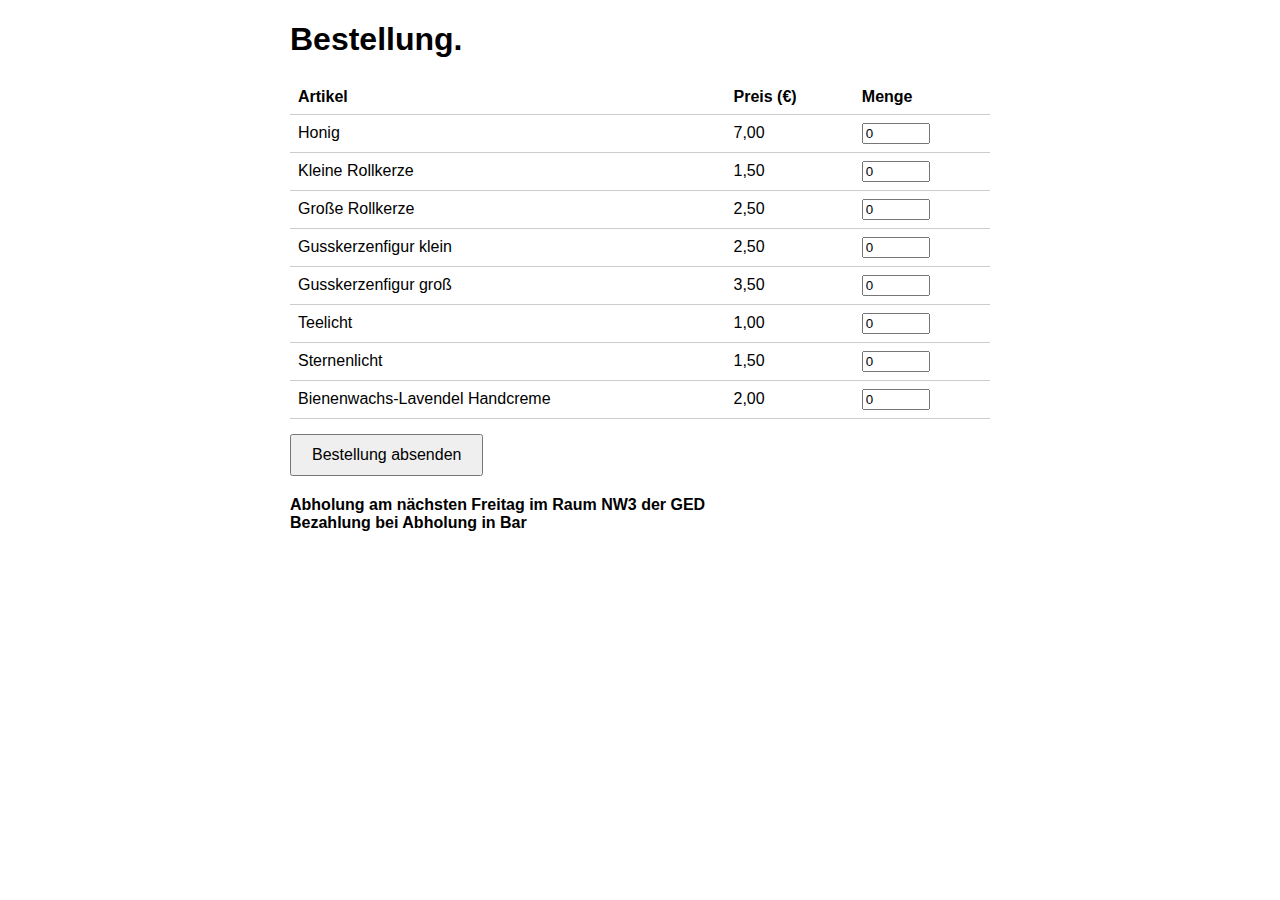
<file: Bestellung.html>
<!DOCTYPE html>
<html lang="de">
<head>
    <meta charset="UTF-8">
    <title>Bestellung</title>
    <style>
        body {
            font-family: Arial, sans-serif;
            max-width: 700px;
            margin: auto;
        }
        table {
            width: 100%;
            border-collapse: collapse;
        }
        th, td {
            border-bottom: 1px solid #ccc;
            padding: 8px;
            text-align: left;
        }
        input[type="number"] {
            width: 60px;
        }
        button {
            margin-top: 15px;
            padding: 10px 20px;
            font-size: 16px;
        }
        .info {
            margin-top: 20px;
            font-weight: bold;
        }
        .success {
            margin-top: 15px;
            color: green;
            font-weight: bold;
        }
        .error {
            margin-top: 15px;
            color: red;
            font-weight: bold;
        }
    </style>
</head>
<body>

<h1>Bestellung.</h1>

<table>
    <tr>
        <th>Artikel</th>
        <th>Preis (€)</th>
        <th>Menge</th>
    </tr>

    <tr><td>Honig</td><td>7,00</td><td><input type="number" min="0" value="0" id="honig"></td></tr>
    <tr><td>Kleine Rollkerze</td><td>1,50</td><td><input type="number" min="0" value="0" id="roll_klein"></td></tr>
    <tr><td>Große Rollkerze</td><td>2,50</td><td><input type="number" min="0" value="0" id="roll_gross"></td></tr>
    <tr><td>Gusskerzenfigur klein</td><td>2,50</td><td><input type="number" min="0" value="0" id="guss_klein"></td></tr>
    <tr><td>Gusskerzenfigur groß</td><td>3,50</td><td><input type="number" min="0" value="0" id="guss_gross"></td></tr>
    <tr><td>Teelicht</td><td>1,00</td><td><input type="number" min="0" value="0" id="teelicht"></td></tr>
    <tr><td>Sternenlicht</td><td>1,50</td><td><input type="number" min="0" value="0" id="stern"></td></tr>
    <tr><td>Bienenwachs-Lavendel Handcreme</td><td>2,00</td><td><input type="number" min="0" value="0" id="creme"></td></tr>
</table>

<button onclick="senden()">Bestellung absenden</button>

<p id="gesamtpreis"></p>
<p id="meldung"></p>

<div class="info">
    Abholung am nächsten Freitag im Raum <strong>NW3 der GED</strong><br>
    Bezahlung bei Abholung in Bar
</div>

<script>
function senden() {
    const items = [];
    let total = 0;

    const meldung = document.getElementById("meldung");
    meldung.innerText = "";
    meldung.className = "";

    function add(name, price, id) {
        const amount = parseInt(document.getElementById(id).value) || 0;
        if (amount > 0) {
            items.push({ name, price, amount });
            total += price * amount;
        }
    }

    add("Honig", 7, "honig");
    add("Kleine Rollkerze", 1.5, "roll_klein");
    add("Große Rollkerze", 2.5, "roll_gross");
    add("Gusskerzenfigur klein", 2.5, "guss_klein");
    add("Gusskerzenfigur groß", 3.5, "guss_gross");
    add("Teelicht", 1, "teelicht");
    add("Sternenlicht", 1.5, "stern");
    add("Bienenwachs-Lavendel Handcreme", 2, "creme");

    if (items.length === 0) {
        meldung.innerText = "❌ Bitte mindestens einen Artikel auswählen.";
        meldung.className = "error";
        return;
    }

    document.getElementById("gesamtpreis").innerText =
        "Gesamtpreis: " + total.toFixed(2) + " €";

    fetch("https://script.google.com/macros/s/AKfycbxgXbr8wq_42gzd4KQe_JTjC-gPvxW7MkLanQ10MgZJkxkJVfzKknSHXK3N-XszvHAS/exec", {
    method: "POST",
    mode: "no-cors",
    headers: { "Content-Type": "application/json" },
    body: JSON.stringify({ items, total })
})
.then(() => {
    meldung.innerText = "✅ Bestellung wurde erfolgreich abgesendet!";
    meldung.className = "success";
})
.catch(() => {
    meldung.innerText = "❌ Fehler beim Absenden der Bestellung.";
    meldung.className = "error";
});
}
</script>

</body>
</html>
</file>
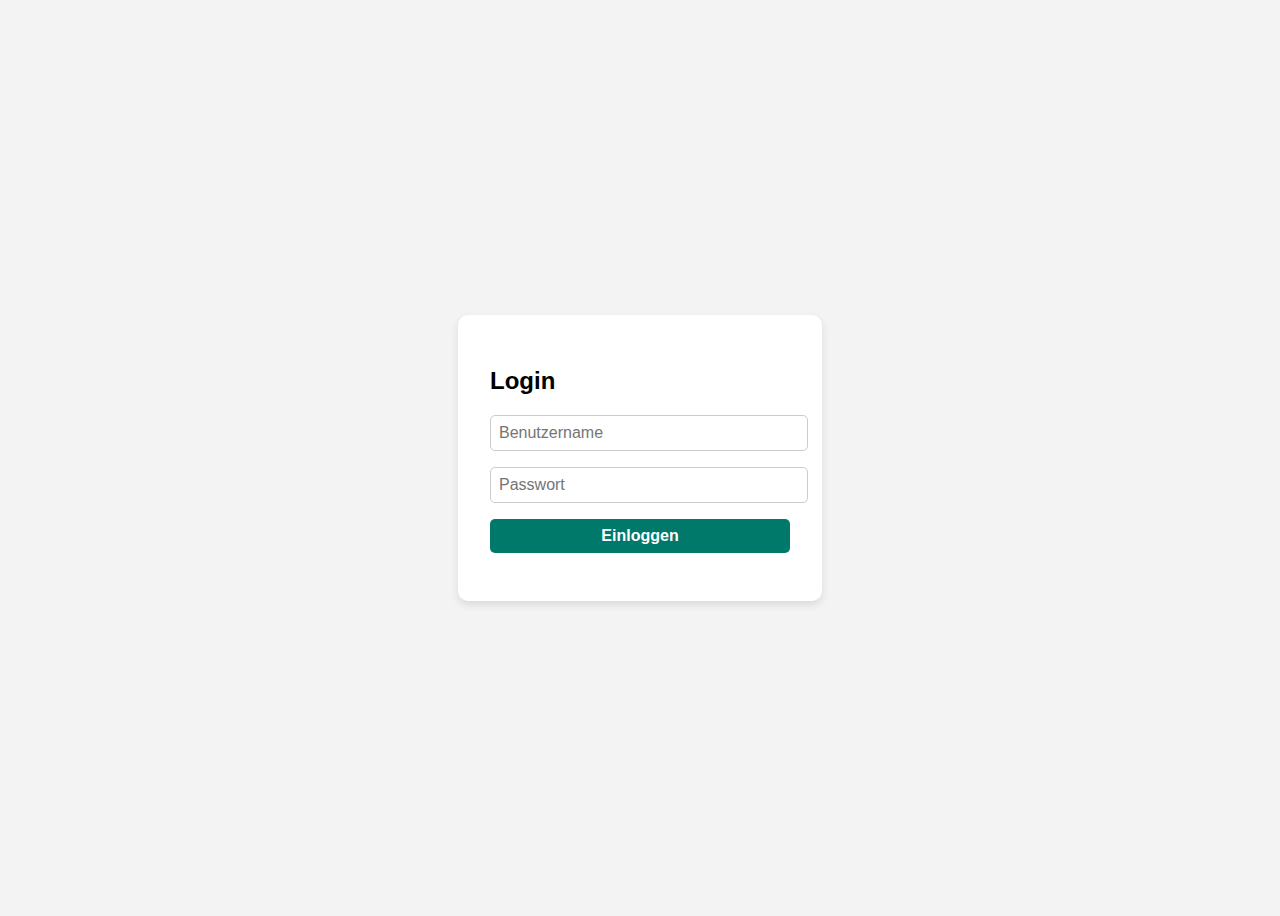
<file: Login/Loginseite.html>
<!DOCTYPE html>
<html lang="de">
<head>
  <meta charset="UTF-8" />
  <title>Login</title>
  <style>
    body {
      font-family: sans-serif;
      display: flex;
      justify-content: center;
      align-items: center;
      height: 100vh;
      background: #f3f3f3;
    }
    .login-box {
      background: white;
      padding: 2rem;
      border-radius: 10px;
      box-shadow: 0 4px 8px rgba(0,0,0,0.1);
      width: 300px;
    }
    input {
      width: 100%;
      padding: 0.5rem;
      margin-bottom: 1rem;
      border-radius: 5px;
      border: 1px solid #ccc;
      font-size: 1rem;
    }
    button {
      width: 100%;
      padding: 0.5rem;
      background-color: #00796b;
      color: white;
      border: none;
      border-radius: 5px;
      font-weight: bold;
      cursor: pointer;
      font-size: 1rem;
    }
    button:disabled {
      background-color: #004d40;
      cursor: not-allowed;
    }
    .error { color: red; text-align: center; }
    .success { color: green; text-align: center; }
  </style>
</head>
<body>
  <div class="login-box">
    <h2>Login</h2>
    <form id="loginForm">
      <input type="text" id="username" placeholder="Benutzername" required />
      <input type="password" id="password" placeholder="Passwort" required />
      <button type="submit" id="loginBtn">Einloggen</button>
    </form>
    <p id="status"></p>
  </div>

  <script>
    const loginForm = document.getElementById("loginForm");
    const loginBtn = document.getElementById("loginBtn");
    const status = document.getElementById("status");

    loginForm.addEventListener("submit", async (e) => {
      e.preventDefault(); // Verhindert Seitenreload beim Enter
      await login();
    });

    async function login() {
      const username = document.getElementById("username").value.trim();
      const password = document.getElementById("password").value.trim();

      if (!username || !password) {
        status.textContent = "Bitte alle Felder ausfüllen.";
        status.className = "error";
        return;
      }

      loginBtn.disabled = true;
      loginBtn.textContent = "Bitte warten...";

      try {
        const res = await fetch("Account/Mitglieder.json"); // Pfad zur JSON-Datei anpassen
        if (!res.ok) throw new Error("Fehler beim Laden der JSON-Datei");
        const users = await res.json();

        const user = users.find(u =>
          u.username.toLowerCase() === username.toLowerCase() &&
          u.password === password
        );

        if (user) {
          status.textContent = `Willkommen, ${user.name}! (Rang: ${user.rang})`;
          status.className = "success";
          localStorage.setItem("user", JSON.stringify(user));

          setTimeout(() => {
            const pages = { Mitglied: "Account/Mitglied.html", Admin: "Account/Admin.html", Chef: "Account/Chef.html" };
            if (pages[user.rang]) window.location.href = pages[user.rang];
          }, 1000);
        } else {
          status.textContent = "❌ Login fehlgeschlagen.";
          status.className = "error";
        }

      } catch (err) {
        console.error(err);
        status.textContent = "Fehler beim Laden der Benutzerdatei.";
        status.className = "error";
      } finally {
        loginBtn.disabled = false;
        loginBtn.textContent = "Einloggen";
      }
    }
  </script>
</body>
</html>
</file>
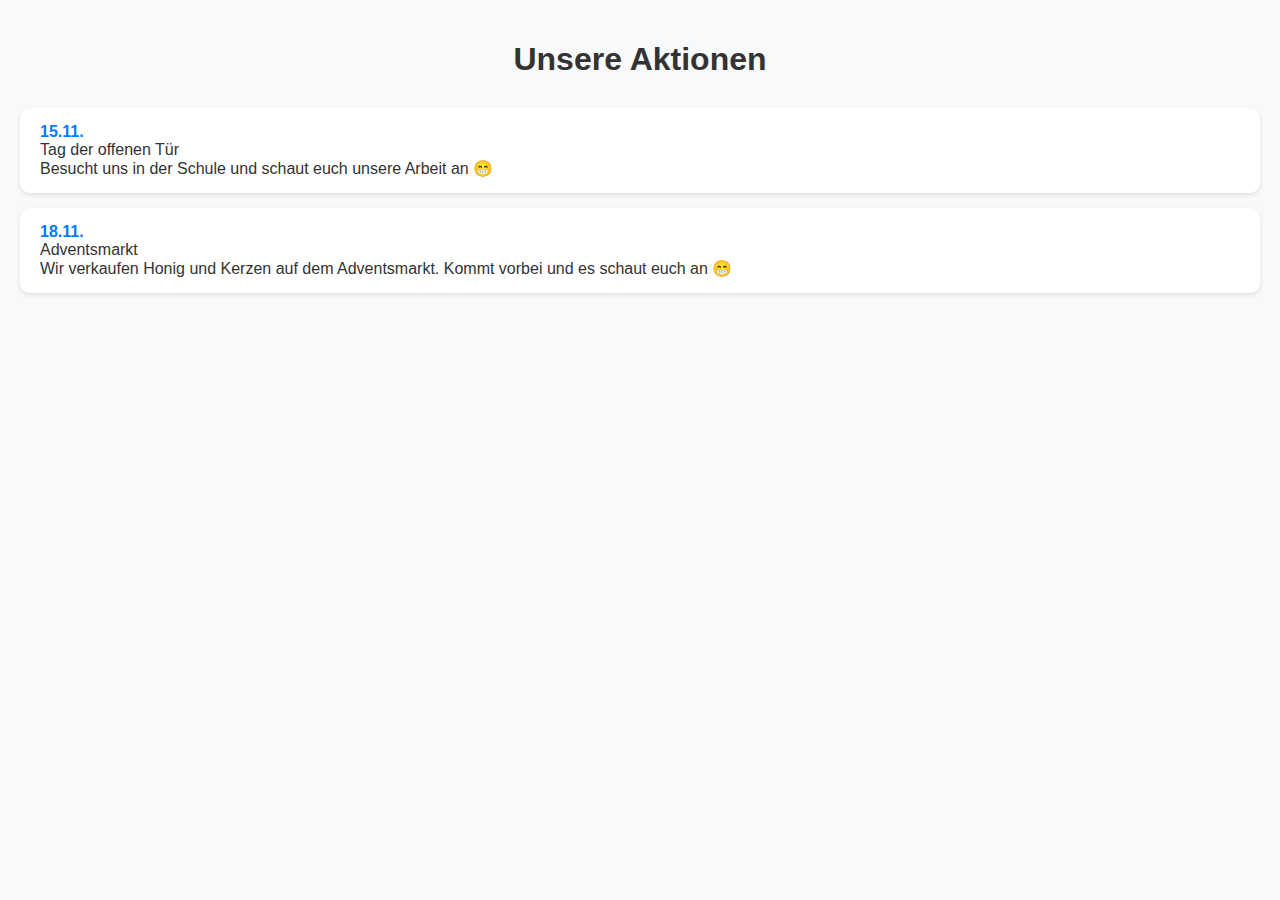
<file: Tatigkeiten/Aktionen.html>
<!DOCTYPE html>
<html lang="de">
<head>
  <meta charset="UTF-8" />
  <meta name="viewport" content="width=device-width, initial-scale=1.0" />
  <title>Unsere Aktionen</title>
  <style>
    body {
      font-family: Arial, sans-serif;
      background-color: #f8f9fa;
      color: #333;
      margin: 0;
      padding: 20px;
    }
    h1 {
      text-align: center;
      margin-bottom: 30px;
    }
    .event {
      background: white;
      border-radius: 10px;
      box-shadow: 0 2px 5px rgba(0,0,0,0.1);
      padding: 15px 20px;
      margin-bottom: 15px;
    }
    .date {
      font-weight: bold;
      color: #007BFF;
    }
  </style>
</head>
<body>
  <h1>Unsere Aktionen</h1>
  <div id="data-container"></div>

  <script>
    // Daten aus einer externen JSON-Datei laden
    fetch('Aktionen.json')
      .then(response => response.json())
      .then(data => {
        // Daten chronologisch sortieren (ältestes zuerst)
        data.sort((a, b) => new Date(a.date) - new Date(b.date));

        const container = document.getElementById('data-container');
        data.forEach(item => {
          const dateObj = new Date(item.date);
          // Datum nur als Tag.Monat anzeigen
          const options = { day: '2-digit', month: '2-digit' };
          const formattedDate = dateObj.toLocaleDateString('de-DE', options);

          const div = document.createElement('div');
          div.classList.add('event');
          div.innerHTML = `
            <div class="date">${formattedDate}</div>
            <div class="title">${item.title}</div>
            <div class="desc">${item.description}</div>
          `;
          container.appendChild(div);
        });
      })
      .catch(error => {
        console.error('Fehler beim Laden der JSON-Datei:', error);
      });
  </script>
</body>
</html>
</file>
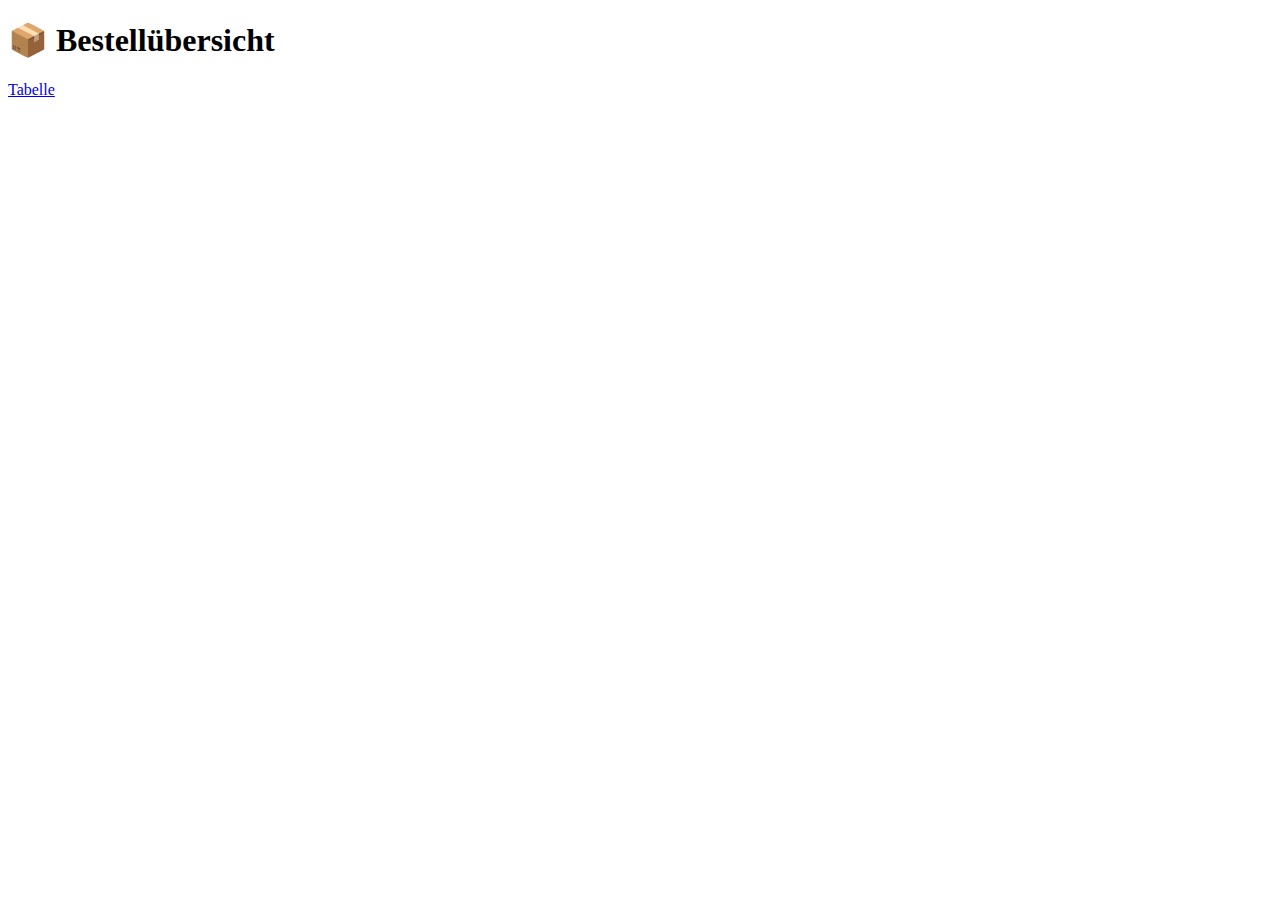
<file: Login/Account/Admin.html>
<!DOCTYPE html>
<html lang="de">
<head>
  <meta charset="UTF-8">
  <title>Bestellübersicht.</title>
  <style>

  </style>
</head>
<body>

  <h1>📦 Bestellübersicht</h1>
  <a href="https://docs.google.com/spreadsheets/d/1DOQvveATzx_UAFDgix6_7omNqaKa0zb58KBWcukvfJM/edit?gid=0#gid=0">Tabelle</a>
</body>
</html>
</file>
